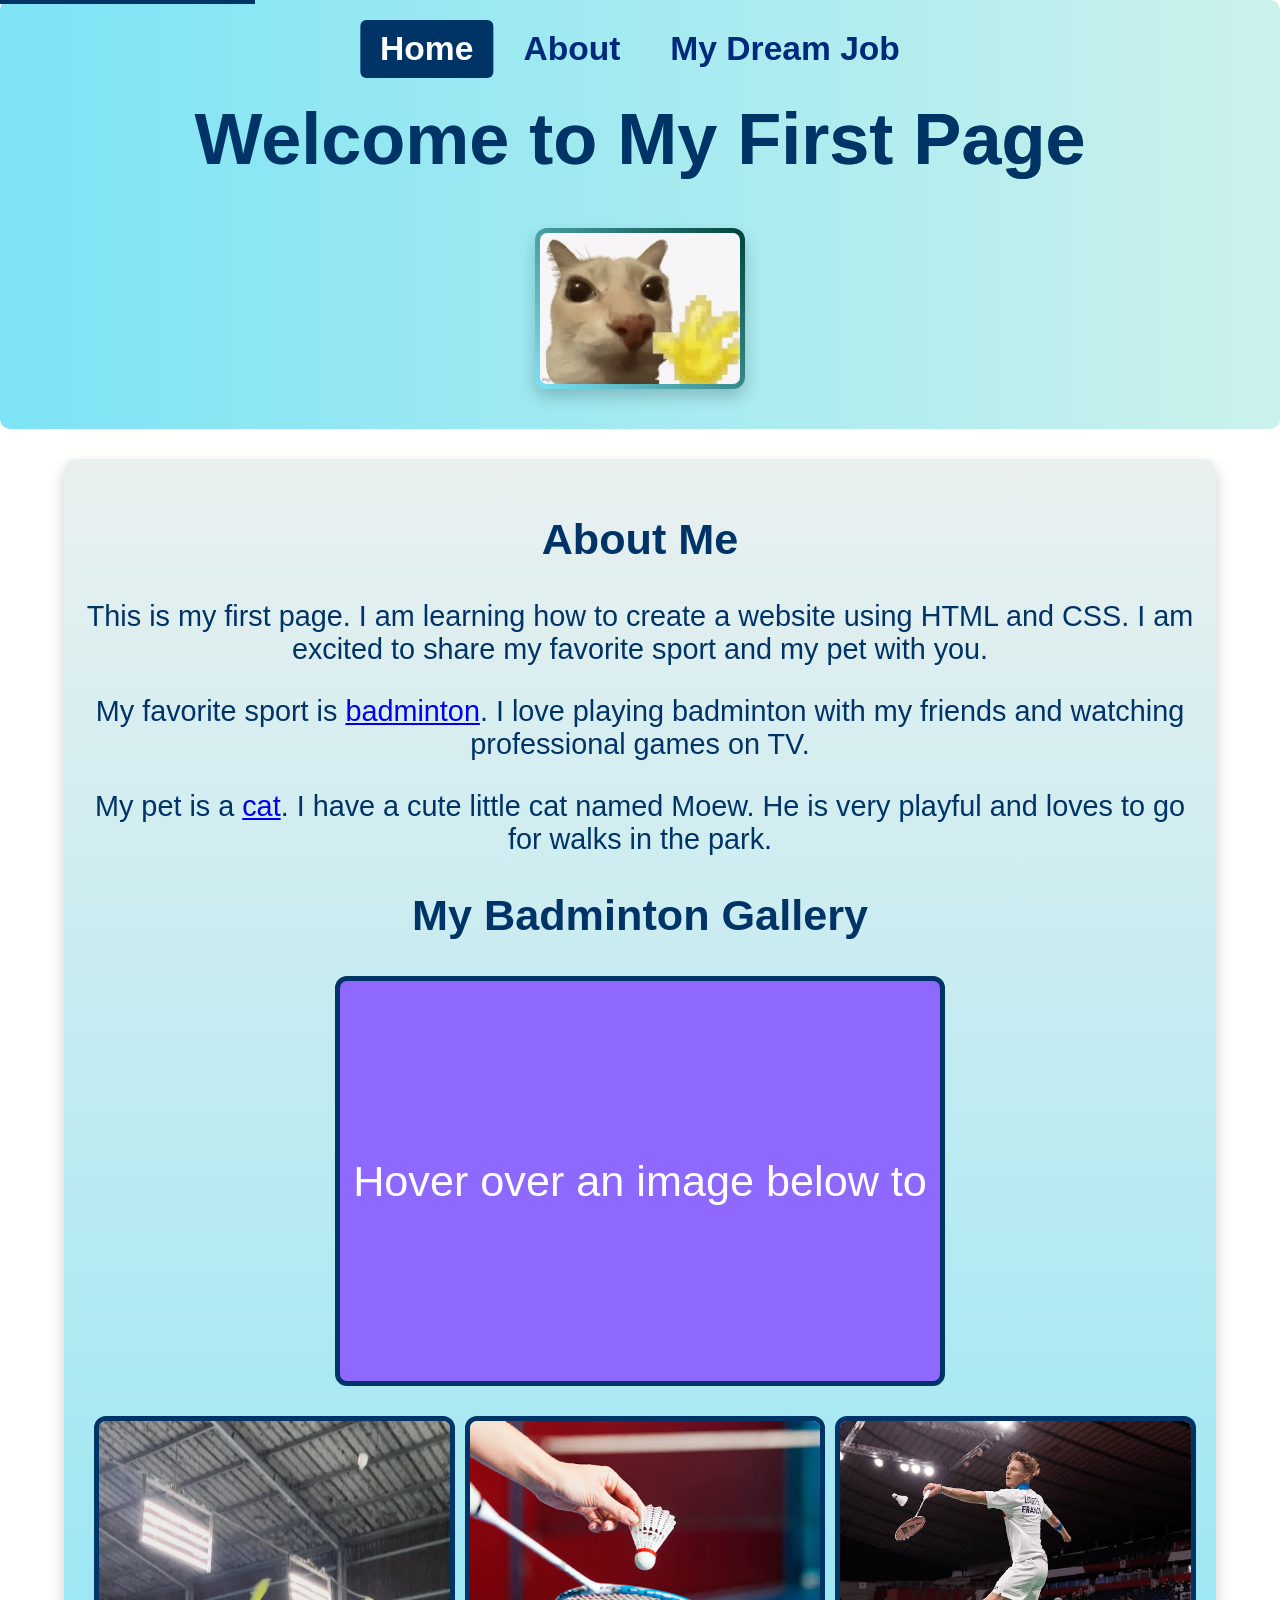
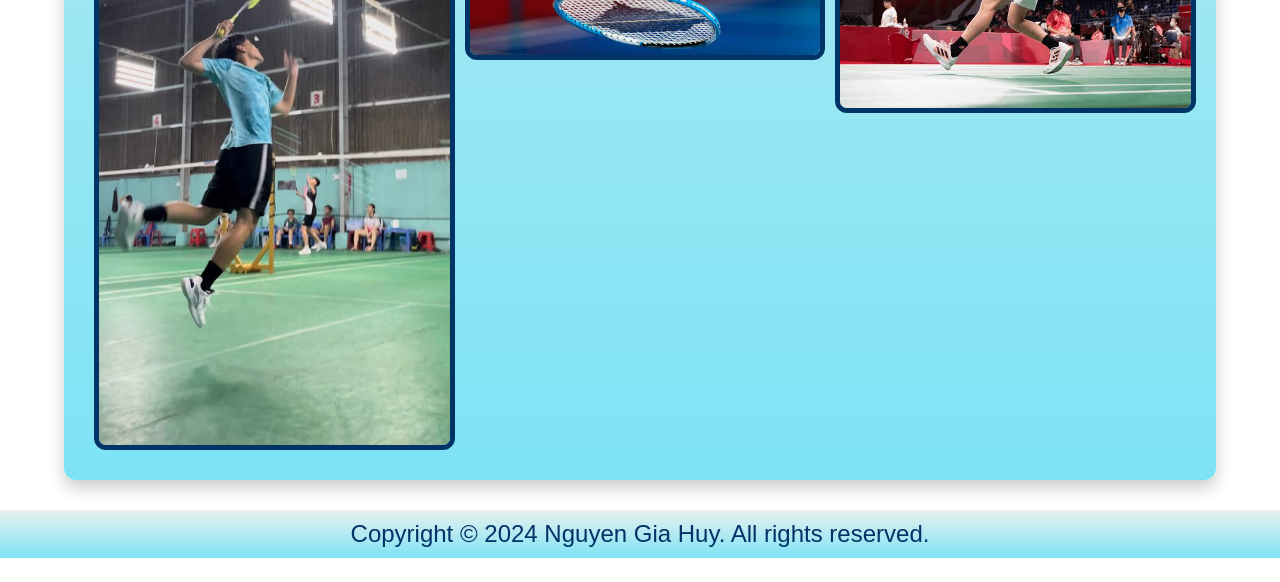
<file: index.html>
<!DOCTYPE html>
<html lang="en">
<head>
    <meta charset="UTF-8">
    <meta name="viewport" content="width=device-width, initial-scale=1.0">
    <title>My First Page</title>
    <link rel="stylesheet" href="css/style.css">
</head>
<body>
    <a href="#main-content" class="skip-link">Skip to Main Content</a>

    <header>
        <nav>
            <ul>
                <li><a href="index.html" class="active">Home</a></li>
                <li><a href="About.html">About</a></li>
                <li><a href="myDreamJob.html">My Dream Job</a></li>
            </ul>
        </nav>
        <h1>Welcome to My First Page</h1>
        <img class="content-image" src="image/cat-meme-wave-emoji.png" width="200" alt="A cat waving">
    </header>

    <main id="main-content">
        <div class="content">
            <h2>About Me</h2>
            <p>This is my first page. I am learning how to create a website using HTML and CSS. I am excited to share my favorite sport and my pet with you.</p>
            <p>My favorite sport is <a href="https://vi.wikipedia.org/wiki/C%E1%BA%A7u_l%C3%B4ng">badminton</a>. I love playing badminton with my friends and watching professional games on TV.</p>
            <p>My pet is a <a href="https://en.wikipedia.org/wiki/Cat">cat</a>. I have a cute little cat named Moew. He is very playful and loves to go for walks in the park.</p>

            <h2>My Badminton Gallery</h2>

            <!-- Khung ảnh lớn -->
            <div id="image">
                Hover over an image below to display here.
            </div>

            <!-- 3 ảnh nhỏ -->
            <div class="image-row">
                <img class="preview"
                     src="image/477047897_1175192920994015_4192671561403890115_n.jpg"
                     alt="Badminton player jumping"
                     onmouseover="upDate(this)"
                     onmouseout="unDo()">

                <img class="preview"
                     src="image/images (3).jpg"
                     alt="Badminton racket and shuttlecock"
                     onmouseover="upDate(this)"
                     onmouseout="unDo()">

                <img class="preview"
                     src="image/images (4).jpg"
                     alt="Badminton match in progress"
                     onmouseover="upDate(this)"
                     onmouseout="unDo()">
            </div>
        </div>
        <p class="copyright">Copyright &copy; 2024 Nguyen Gia Huy. All rights reserved.</p>
    </main>

    <script src="js/script.js"></script>
</body>
</html>
</file>
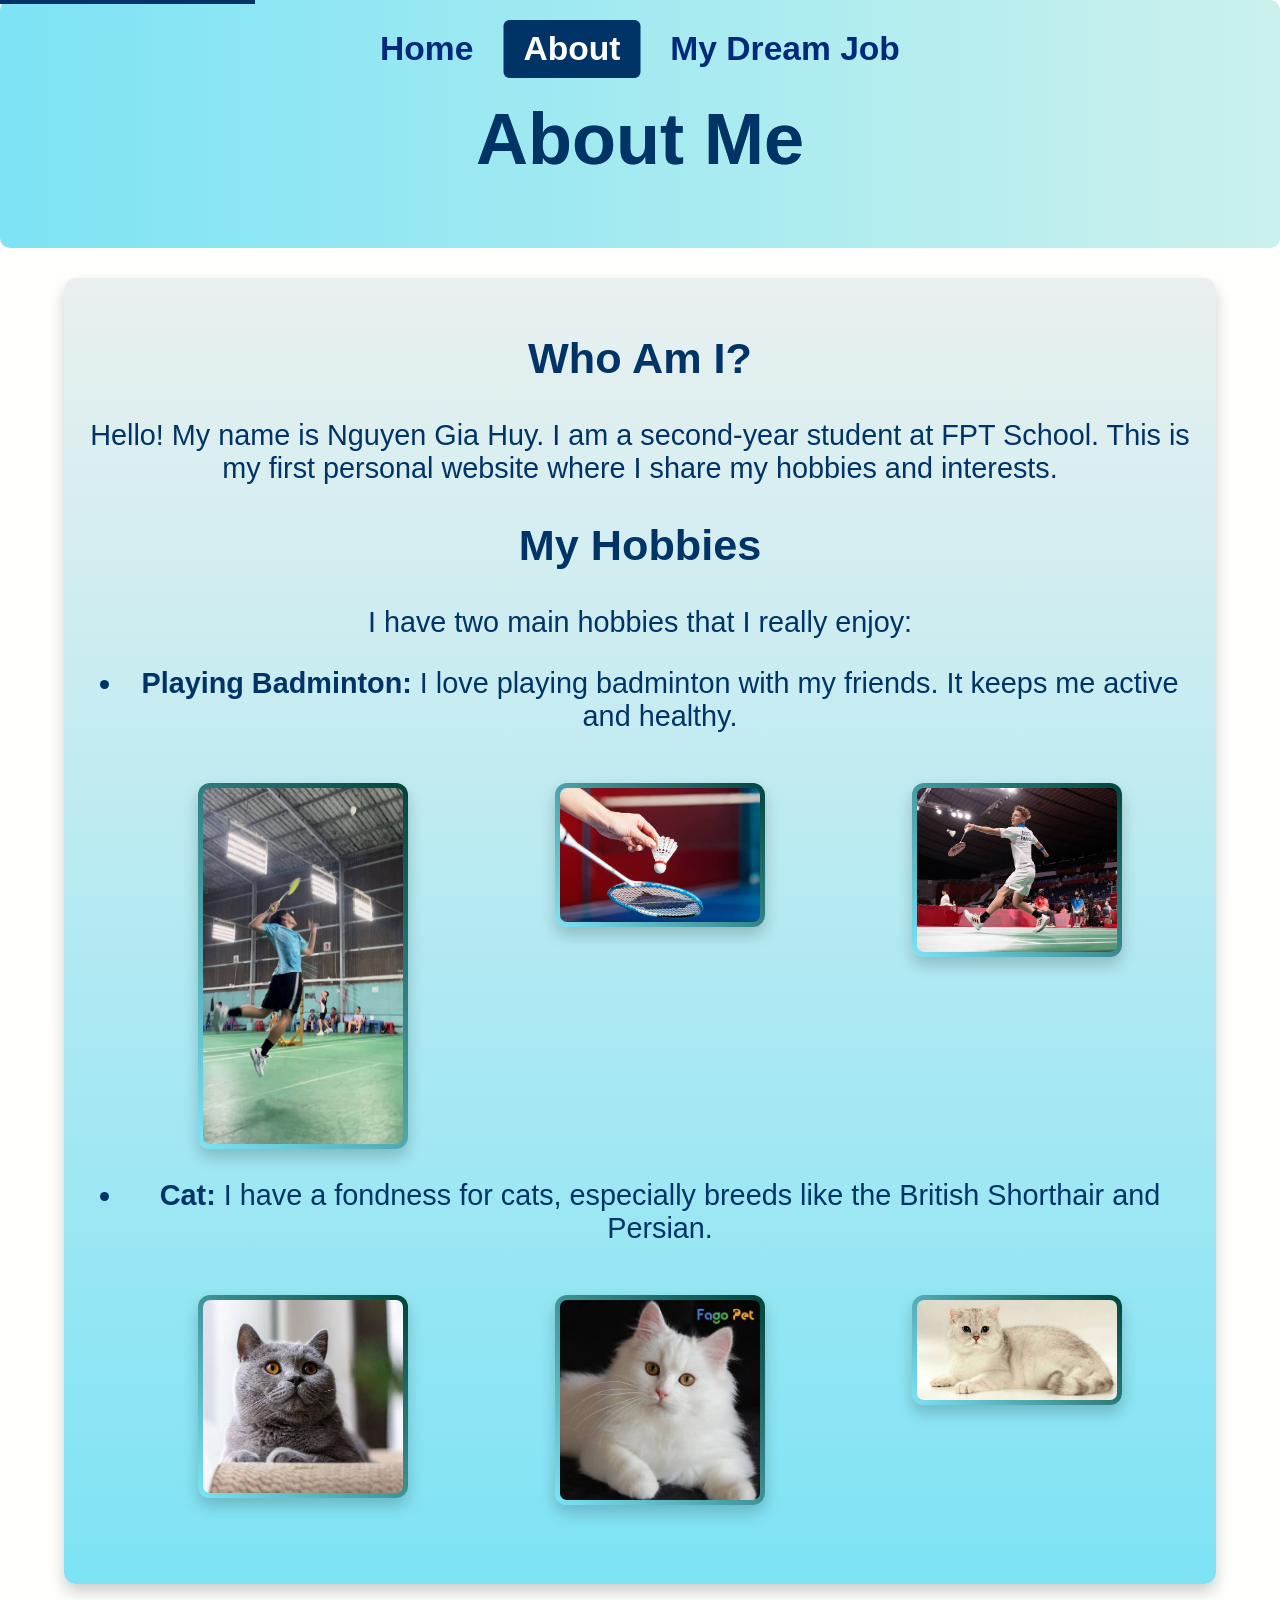
<file: About.html>
<!DOCTYPE html>
<html lang="en">
<head>
    <meta charset="UTF-8">
    <meta name="viewport" content="width=device-width, initial-scale=1.0">
    <title>About Me</title>
    <link rel="stylesheet" href="css/style.css">
</head>
<body>
    <a href="#main-content" class="skip-link">Skip to Main Content</a>

    <header>
        <nav>
            <ul>
                <li><a href="index.html">Home</a></li>
                <li><a href="About.html" class="active">About</a></li>
                <li><a href="myDreamJob.html">My Dream Job</a></li>
            </ul>
        </nav>
        <h1>About Me</h1>
    </header>

    <main id="main-content">
        <div class="content">
            <h2>Who Am I?</h2>
            <p>Hello! My name is Nguyen Gia Huy. I am a second-year student at FPT School. This is my first personal website where I share my hobbies and interests.</p>

            <h2>My Hobbies</h2>
            <p>I have two main hobbies that I really enjoy:</p>
            <ul>
                <li>
                    <strong>Playing Badminton:</strong> I love playing badminton with my friends. It keeps me active and healthy.
                    <div class="image-row">
                        <img class="content-image" src="image/477047897_1175192920994015_4192671561403890115_n.jpg" width="200" alt="Badminton player jumping">
                        <img class="content-image" src="image/images (3).jpg" width="200" alt="Badminton racket and shuttlecock">
                        <img class="content-image" src="image/images (4).jpg" width="200" alt="Badminton match in progress">
                    </div>
                </li>
                <li>
                    <strong>Cat:</strong> I have a fondness for cats, especially breeds like the British Shorthair and Persian.
                    <div class="image-row">
                        <img class="content-image" src="image/images.jpg" width="200" alt="White fluffy cat">
                        <img class="content-image" src="image/images (1).jpg" width="200" alt="White cat with yellow eyes">
                        <img class="content-image" src="image/images (2).jpg" width="200" alt="Gray British Shorthair cat">
                    </div>
                </li>
            </ul>
        </div>
    </main>

    <script>
      const pageOrder = {
        'index.html': 1,
        'About.html': 2,
        'myDreamJob.html': 3
      };

      function getCurrentPage() {
        const path = window.location.pathname.split('/').pop() || 'index.html';
        return pageOrder[path] || 1;
      }

      function getTargetPage(href) {
        const filename = href.split('/').pop().split('#')[0] || 'index.html';
        return pageOrder[filename] || 1;
      }

      document.querySelectorAll('nav a').forEach(link => {
        link.addEventListener('click', function(e) {
          if (this.href && !this.href.includes('#')) {
            e.preventDefault();

            const currentPage = getCurrentPage();
            const targetPage = getTargetPage(this.getAttribute('href'));

            let outClass, inClass;

            if (targetPage > currentPage) {
              outClass = 'slide-out-left';
              inClass = 'slide-in-left';
            } else if (targetPage < currentPage) {
              outClass = 'slide-out-right';
              inClass = 'slide-in-right';
            } else {
              window.location.href = this.href;
              return;
            }

            sessionStorage.setItem('slideDirection', inClass);
            document.body.classList.add(outClass);

            setTimeout(() => {
              window.location.href = this.href;
            }, 600);
          }
        });
      });

      window.addEventListener('load', function() {
        const direction = sessionStorage.getItem('slideDirection');
        if (direction) {
          document.body.classList.add(direction);
          sessionStorage.removeItem('slideDirection');
        }
      });
    </script>
</body>
</html>
</file>
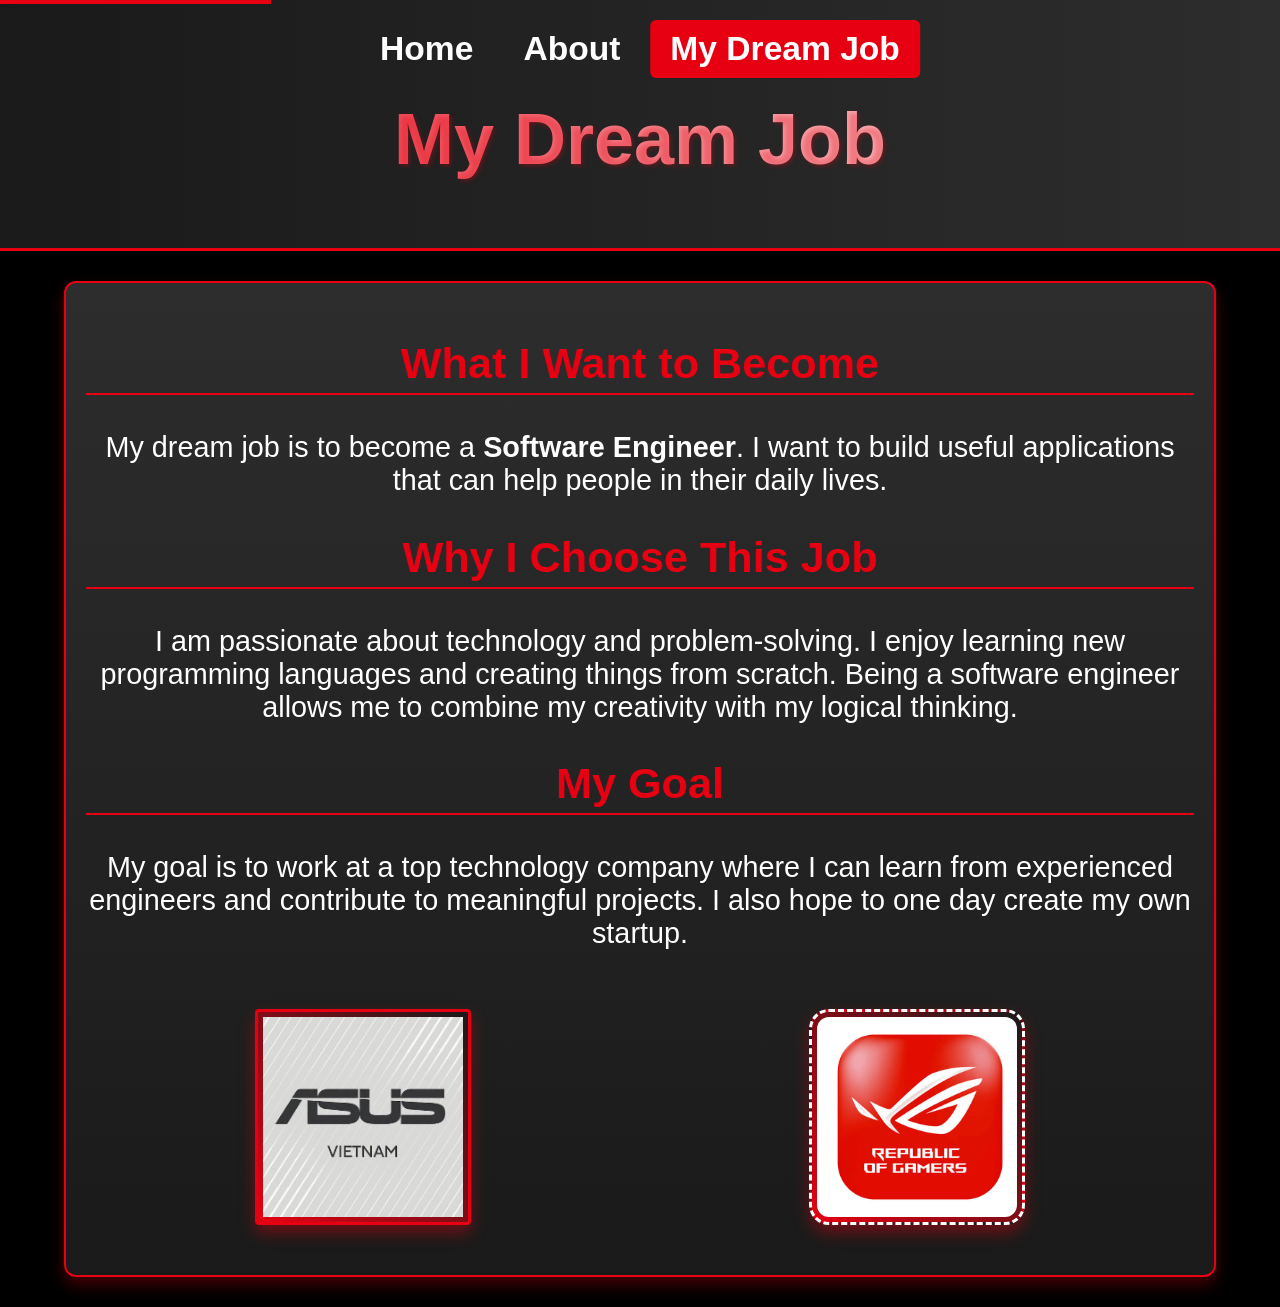
<file: myDreamJob.html>
<!DOCTYPE html>
<html lang="en">
<head>
    <meta charset="UTF-8">
    <meta name="viewport" content="width=device-width, initial-scale=1.0">
    <title>My Dream Job</title>
    <link rel="stylesheet" href="css/myDreamJob.css">
</head>
<body>
    <a href="#main-content" class="skip-link">Skip to Main Content</a>

    <header>
        <nav>
            <ul>
                <li><a href="index.html">Home</a></li>
                <li><a href="About.html">About</a></li>
                <li><a href="myDreamJob.html" class="active">My Dream Job</a></li>
            </ul>
        </nav>
        <h1>My Dream Job</h1>
    </header>

    <main id="main-content">
        <div class="content">
            <h2>What I Want to Become</h2>
            <p>My dream job is to become a <strong>Software Engineer</strong>. I want to build useful applications that can help people in their daily lives.</p>

            <h2>Why I Choose This Job</h2>
            <p>I am passionate about technology and problem-solving. I enjoy learning new programming languages and creating things from scratch. Being a software engineer allows me to combine my creativity with my logical thinking.</p>

            <h2>My Goal</h2>
            <p>My goal is to work at a top technology company where I can learn from experienced engineers and contribute to meaningful projects. I also hope to one day create my own startup.</p>

            <div class="image-row">
                <img class="content-image" src="image/asus.jpg" width="200" alt="ASUS logo">
                <img class="content-image" src="image/asus1.jpg" width="200" alt="ASUS ROG logo">
            </div>
        </div>
    </main>

    <script>
      const pageOrder = {
        'index.html': 1,
        'About.html': 2,
        'myDreamJob.html': 3
      };

      function getCurrentPage() {
        const path = window.location.pathname.split('/').pop() || 'index.html';
        return pageOrder[path] || 1;
      }

      function getTargetPage(href) {
        const filename = href.split('/').pop().split('#')[0] || 'index.html';
        return pageOrder[filename] || 1;
      }

      document.querySelectorAll('nav a').forEach(link => {
        link.addEventListener('click', function(e) {
          if (this.href && !this.href.includes('#')) {
            e.preventDefault();

            const currentPage = getCurrentPage();
            const targetPage = getTargetPage(this.getAttribute('href'));

            let outClass, inClass;

            if (targetPage > currentPage) {
              outClass = 'slide-out-left';
              inClass = 'slide-in-left';
            } else if (targetPage < currentPage) {
              outClass = 'slide-out-right';
              inClass = 'slide-in-right';
            } else {
              window.location.href = this.href;
              return;
            }

            sessionStorage.setItem('slideDirection', inClass);
            document.body.classList.add(outClass);

            setTimeout(() => {
              window.location.href = this.href;
            }, 600);
          }
        });
      });

      window.addEventListener('load', function() {
        const direction = sessionStorage.getItem('slideDirection');
        if (direction) {
          document.body.classList.add(direction);
          sessionStorage.removeItem('slideDirection');
        }
      });
    </script>
</body>
</html>
</file>
<file: css/style.css>
body {
  font-family: 'Segoe UI', Tahoma, Geneva, Verdana, sans-serif;
  font-size: 150%;
  margin: 0;
  padding: 0;
  background-color: #fffffd;
  animation: slideInFromRight 1s ease-out;
}

@keyframes slideInFromRight {
  from { opacity: 0; transform: translateX(100%); }
  to { opacity: 1; transform: translateX(0); }
}

@keyframes slideInFromLeft {
  from { opacity: 0; transform: translateX(-100%); }
  to { opacity: 1; transform: translateX(0); }
}

body.slide-in-left { animation: slideInFromLeft 1s ease-out; }
body.slide-in-right { animation: slideInFromRight 1s ease-out; }
body.slide-out-left { animation: slideOutToLeft 1s ease-in forwards; }

@keyframes slideOutToLeft {
  from { opacity: 1; transform: translateX(0); }
  to { opacity: 0; transform: translateX(-100%); }
}

body.slide-out-right { animation: slideOutToRight 1s ease-in forwards; }

@keyframes slideOutToRight {
  from { opacity: 1; transform: translateX(0); }
  to { opacity: 0; transform: translateX(100%); }
}

header {
  background: linear-gradient(to right, #7de3f5, #cbf1ec);
  padding: 20px;
  border-radius: 10px;
  text-align: center;
}

nav ul {
  display: flex;
  flex-wrap: wrap;
  justify-content: center;
  align-items: center;
  list-style-type: none;
  padding: 0;
  margin: 0;
  gap: 10px;
  position: relative;
}

nav li { position: relative; }

nav li a {
  display: block;
  padding: 10px 20px;
  text-decoration: none;
  color: #00297a;
  font-weight: bold;
  font-size: 1.4em;
  border-radius: 6px;
  position: relative;
  z-index: 1;
  transition: color 0.4s ease;
}

nav li a::after {
  content: '';
  position: absolute;
  bottom: 0;
  left: 50%;
  transform: translateX(-50%);
  width: 0;
  height: 100%;
  background-color: #003366;
  border-radius: 6px;
  z-index: -1;
  transition: width 0.4s cubic-bezier(0.25, 0.8, 0.25, 1);
}

nav li a:hover::after, nav li a.active::after { width: 100%; }
nav li a:hover, nav li a.active { color: #ffffff; }

h1 {
  text-align: center;
  color: #003366;
  margin-top: 20px;
  background: linear-gradient(to right, #7de3f5, #00443b);
  -webkit-background-clip: text;
  background-clip: text;
  font-size: 3em;
}

.skip-link {
  position: absolute;
  top: -40px;
  left: 0;
  background-color: #003366;
  color: #ffffff;
  padding: 8px 16px;
  z-index: 1000;
}

.skip-link:focus { top: 0; }

.content {
  text-align: center;
  color: #003366;
  font-size: 1.2em;
  background: linear-gradient(to top, #7de3f5, #eaf0ef);
  padding: 20px;
  border-radius: 12px;
  margin: 30px 5%;
  box-shadow: 0 8px 16px rgba(0, 0, 0, 0.2);
}

/* ===== KHUNG ẢNH LỚN ===== */
#image {
  line-height: 400px;
  width: 100%;
  max-width: 600px;
  height: 400px;
  border: 5px solid #003366;
  margin: 20px auto;
  background-color: #8e68ff;
  background-image: url('');
  background-repeat: no-repeat;
  background-size: cover;
  background-position: center;
  color: #FFFFFF;
  text-align: center;
  font-size: 1.5em;
  border-radius: 12px;
  transition: background-image 0.3s ease;
}

/* ===== ẢNH NHỎ ===== */
.image-row {
  display: grid;
  grid-template-columns: repeat(auto-fit, minmax(200px, 1fr));
  gap: 20px;
  margin-top: 20px;
  padding: 10px;
}

.preview {
  width: 100%;
  height: auto;
  border: 5px solid #003366;
  border-radius: 12px;
  cursor: pointer;
  transition: transform 0.3s ease, box-shadow 0.3s ease;
}

.preview:hover {
  transform: scale(1.05);
  box-shadow: 0 12px 24px rgba(0, 0, 0, 0.3);
}

.content-image {
  display: block;
  margin: 20px auto;
  border-radius: 12px;
  max-width: 100%;
  height: auto;
  padding: 5px;
  background: linear-gradient(45deg, #7de3f5, #00443b);
  box-shadow: 0 8px 16px rgba(0, 0, 0, 0.2);
  transition: transform 0.3s ease, box-shadow 0.3s ease;
}

.content-image:hover {
  transform: scale(1.05);
  box-shadow: 0 12px 24px rgba(0, 0, 0, 0.3);
}

.copyright {
  text-align: center;
  color: #003366;
  margin-top: 20px;
  font-size: 1em;
  background: linear-gradient(to top, #7de3f5, #eaf0ef);
  padding: 10px;
}
</file>
<file: css/myDreamJob.css>
body {
  font-family: 'Segoe UI', Tahoma, Geneva, Verdana, sans-serif;
  font-size: 150%;
  margin: 0;
  padding: 0;
  background-color: #000000;
  color: #ffffff;
  animation: slideInFromRight 1s ease-out;
}

@keyframes slideInFromRight {
  from {
    opacity: 0;
    transform: translateX(100%);
  }
  to {
    opacity: 1;
    transform: translateX(0);
  }
}

@keyframes slideInFromLeft {
  from {
    opacity: 0;
    transform: translateX(-100%);
  }
  to {
    opacity: 1;
    transform: translateX(0);
  }
}

body.slide-in-left {
  animation: slideInFromLeft 1s ease-out;
}

body.slide-in-right {
  animation: slideInFromRight 1s ease-out;
}

body.slide-out-left {
  animation: slideOutToLeft 1s ease-in forwards;
}

@keyframes slideOutToLeft {
  from {
    opacity: 1;
    transform: translateX(0);
  }
  to {
    opacity: 0;
    transform: translateX(-100%);
  }
}

body.slide-out-right {
  animation: slideOutToRight 1s ease-in forwards;
}

@keyframes slideOutToRight {
  from {
    opacity: 1;
    transform: translateX(0);
  }
  to {
    opacity: 0;
    transform: translateX(100%);
  }
}

header {
  background: linear-gradient(to right, #1a1a1a, #2d2d2d);
  padding: 20px;
  border-bottom: 3px solid #e60012;
  text-align: center;
}

nav ul {
  display: flex;
  flex-wrap: wrap;
  justify-content: center;
  align-items: center;
  list-style-type: none;
  padding: 0;
  margin: 0;
  gap: 10px;
  position: relative;
}

nav li {
  position: relative;
}

nav li a {
  display: block;
  padding: 10px 20px;
  text-decoration: none;
  color: #ffffff;
  font-weight: bold;
  font-size: 1.4em;
  border-radius: 6px;
  position: relative;
  z-index: 1;
  transition: color 0.4s ease;
}

nav li a::after {
  content: '';
  position: absolute;
  bottom: 0;
  left: 50%;
  transform: translateX(-50%);
  width: 0;
  height: 100%;
  background-color: #e60012;
  border-radius: 6px;
  z-index: -1;
  transition: width 0.4s cubic-bezier(0.25, 0.8, 0.25, 1);
}

nav li a:hover::after {
  width: 100%;
}

nav li a:hover {
  color: #ffffff;
}

nav li a.active::after {
  width: 100%;
}

nav li a.active {
  color: #ffffff;
}

h1 {
  text-align: center;
  color: #ffffff;
  margin-top: 20px;
  background: linear-gradient(to right, #e60012, #ffffff);
  -webkit-background-clip: text;
  background-clip: text;
  -webkit-text-fill-color: transparent;
  font-size: 3em;
  text-shadow: 2px 2px 4px rgba(230, 0, 18, 0.3);
}

h2 {
  color: #e60012;
  border-bottom: 2px solid #e60012;
  padding-bottom: 5px;
}

.skip-link {
  position: absolute;
  top: -40px;
  left: 0;
  background-color: #e60012;
  color: #ffffff;
  padding: 8px 16px;
  z-index: 1000;
  text-decoration: none;
  font-weight: bold;
}

.skip-link:focus {
  top: 0;
}

.content {
  text-align: center;
  color: #ffffff;
  font-size: 1.2em;
  background: linear-gradient(to top, #1a1a1a, #2d2d2d);
  padding: 20px;
  border-radius: 12px;
  margin: 30px 5%;
  border: 2px solid #e60012;
  box-shadow: 0 8px 16px rgba(230, 0, 18, 0.3);
  transition: transform 0.3s ease, box-shadow 0.3s ease;
}

.content:hover {
  transform: scale(1.02);
  box-shadow: 0 12px 24px rgba(230, 0, 18, 0.5);
}

.image-row {
  display: grid;
  grid-template-columns: repeat(auto-fit, minmax(200px, 1fr));
  gap: 20px;
  margin-top: 20px;
  padding: 10px;
}

.content-image {
  display: block;
  margin: 20px auto;
  border-radius: 12px;
  max-width: 100%;
  height: auto;
  padding: 5px;
  background: linear-gradient(45deg, #e60012, #1a1a1a);
  box-shadow: 0 8px 16px rgba(230, 0, 18, 0.4);
  transition: transform 0.3s ease, box-shadow 0.3s ease;
}

.content-image:hover {
  transform: scale(1.05);
  box-shadow: 0 12px 24px rgba(230, 0, 18, 0.7);
}

.content-image:nth-child(odd) {
  border-radius: 4px;
  border: 3px solid #e60012;
}

.content-image:nth-child(even) {
  border-radius: 20px;
  border: 3px dashed #ffffff;
}

a {
  color: #e60012;
  text-decoration: none;
  font-weight: bold;
}

a:hover {
  color: #ffffff;
  text-decoration: underline;
}

.copyright {
  text-align: center;
  color: #cccccc;
  margin-top: 20px;
  font-size: 1em;
  background: linear-gradient(to top, #1a1a1a, #2d2d2d);
  padding: 10px;
  border-top: 2px solid #e60012;
}
</file>
